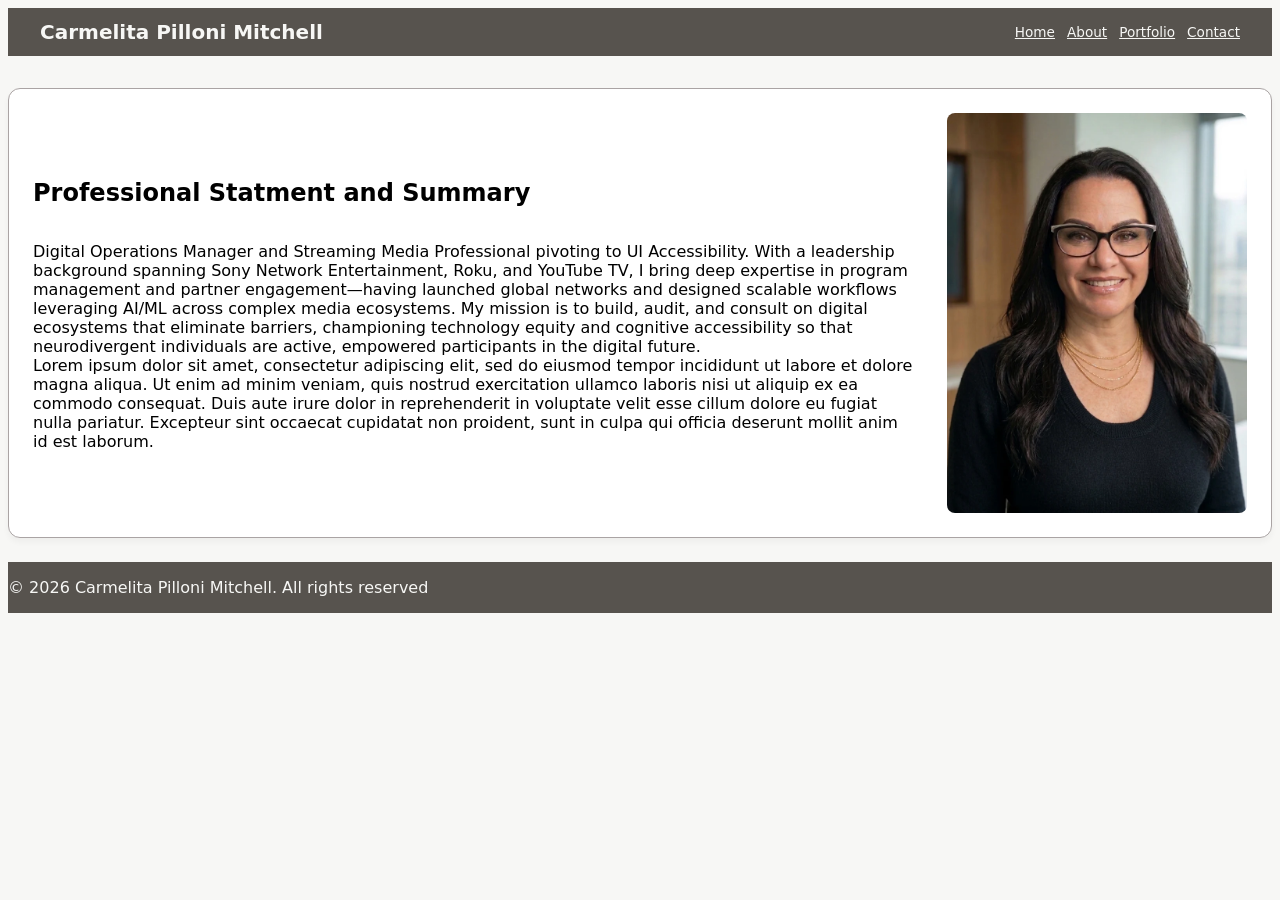
<file: index.html>
<!doctype html>
<html lang="en">
  <head>
    <meta charset="UTF-8" />
    <meta name="viewport" content="width=device-width, initial-scale=1.0" />
    <title>Document</title>
    <link rel="stylesheet" href="style.css" />
  </head>
  <body>
    <header class="FlexContainer1">
      <h1 class="FlexItem1">Carmelita Pilloni Mitchell</h1>

      <nav class="FlexItem2">
        <a href="index.html">Home</a>
        <a href="about.html">About</a>
        <a href="portfolio.html">Portfolio</a>
        <a href="contact.html">Contact</a>
      </nav>
    </header>

    <main class="PageContentHome">
      <section class="CardHome SplitCardHome">
        <div class="SplitTextHome">
          <h1>Professional Statment and Summary</h1>
          <p>
            Digital Operations Manager and Streaming Media Professional pivoting to UI Accessibility.
            With a leadership background spanning Sony Network Entertainment, Roku, and YouTube TV, I bring deep expertise in program management and partner engagement—having launched global networks and designed scalable workflows leveraging AI/ML across complex media ecosystems.
            My mission is to build, audit, and consult on digital ecosystems that eliminate barriers, championing technology equity and cognitive accessibility so that neurodivergent individuals are active, empowered participants in the digital future. </br>

            Lorem ipsum dolor sit amet, consectetur adipiscing elit, sed do eiusmod
            tempor incididunt ut labore et dolore magna aliqua. Ut enim ad minim
            veniam, quis nostrud exercitation ullamco laboris nisi ut aliquip ex ea
            commodo consequat. Duis aute irure dolor in reprehenderit in voluptate
            velit esse cillum dolore eu fugiat nulla pariatur. Excepteur sint
            occaecat cupidatat non proident, sunt in culpa qui officia deserunt
            mollit anim id est laborum.
          </p>
        </div>
        <img
          class="SplitImageHome"
          src="Headshot.webp"
          alt="Carmelita Pilloni Mitchell headshot. Black sweater, glasses"
        />
      </section>
    </main>
    <footer class="FlexContainer2">
      <p>&copy; 2026 Carmelita Pilloni Mitchell. All rights reserved</p>
    </footer>
  </body>
</html>
</file>
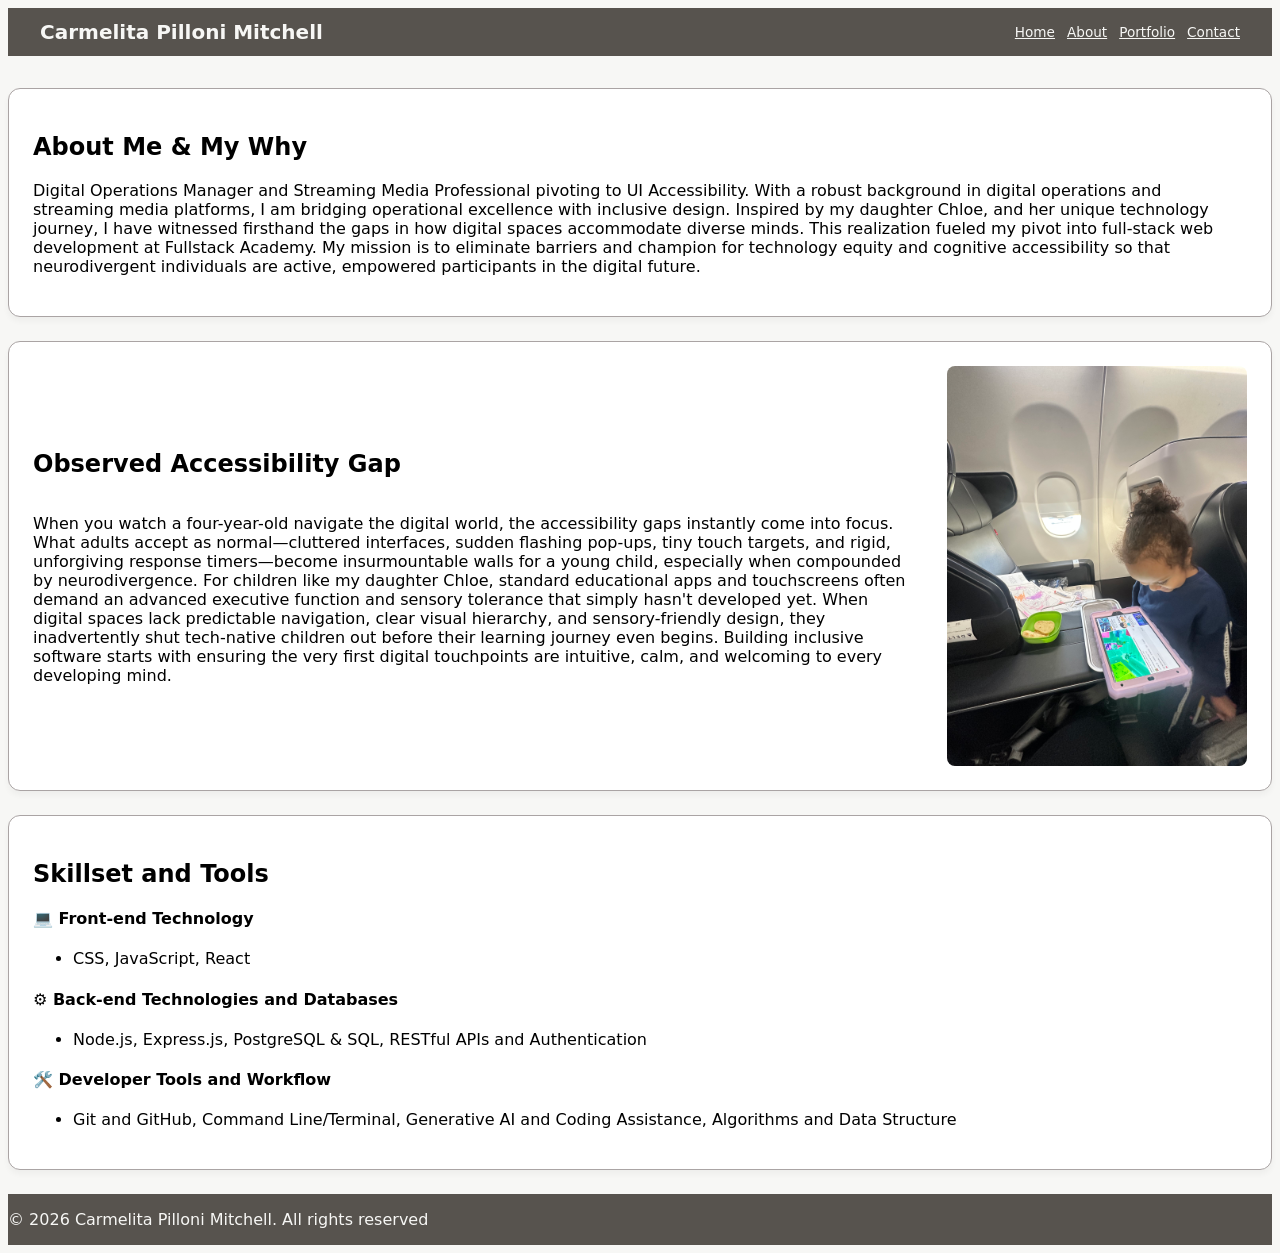
<file: about.html>
<!doctype html>
<html lang="en">
  <head>
    <meta charset="UTF-8" />
    <meta name="viewport" content="width=device-width, initial-scale=1.0" />
    <title>Document</title>
    <link rel="stylesheet" href="style.css" />
  </head>
  <body>
    <header class="FlexContainer1">
      <h1 class="FlexItem1">Carmelita Pilloni Mitchell</h1>

      <nav class="FlexItem2">
        <a href="index.html">Home</a>
        <a href="about.html">About</a>
        <a href="portfolio.html">Portfolio</a>
        <a href="contact.html">Contact</a>
      </nav>
    </header>

    <main class="PageContentAbout">
      <section class="CardAbout">
        <h2>About Me & My Why</h2>
        <p>
          Digital Operations Manager and Streaming Media Professional pivoting
          to UI Accessibility. With a robust background in digital operations
          and streaming media platforms, I am bridging operational excellence
          with inclusive design. Inspired by my daughter Chloe, and her unique
          technology journey, I have witnessed firsthand the gaps in how digital
          spaces accommodate diverse minds. This realization fueled my pivot
          into full-stack web development at Fullstack Academy. My mission is to
          eliminate barriers and champion for technology equity and cognitive
          accessibility so that neurodivergent individuals are active, empowered
          participants in the digital future.
        </p>
      </section>

      <section class="CardAbout SplitCard">
        <div class="SplitText">
          <h2>Observed Accessibility Gap</h2>
          <p>
            When you watch a four-year-old navigate the digital world, the
            accessibility gaps instantly come into focus. What adults accept as
            normal—cluttered interfaces, sudden flashing pop-ups, tiny touch
            targets, and rigid, unforgiving response timers—become
            insurmountable walls for a young child, especially when compounded
            by neurodivergence. For children like my daughter Chloe, standard
            educational apps and touchscreens often demand an advanced executive
            function and sensory tolerance that simply hasn't developed yet.
            When digital spaces lack predictable navigation, clear visual
            hierarchy, and sensory-friendly design, they inadvertently shut
            tech-native children out before their learning journey even begins.
            Building inclusive software starts with ensuring the very first
            digital touchpoints are intuitive, calm, and welcoming to every
            developing mind.
          </p>
        </div>
        <img
          class="SplitImage"
          src="IMG_2923.jpeg"
          alt="4 year old Chloe using her tablet"
        />
      </section>

      <section class="CardAbout">
        <h2>Skillset and Tools</h2>

        <h4>💻 Front-end Technology</h4>
        <ul>
          <li>CSS, JavaScript, React</li>
        </ul>

        <h4>⚙️ Back-end Technologies and Databases</h4>
        <ul>
          <li>
            Node.js, Express.js, PostgreSQL & SQL, RESTful APIs and
            Authentication
          </li>
        </ul>

        <h4>🛠️ Developer Tools and Workflow</h4>
        <ul>
          <li>
            Git and GitHub, Command Line/Terminal, Generative AI and Coding
            Assistance, Algorithms and Data Structure
          </li>
        </ul>
      </section>
    </main>
    <footer class="FlexContainer2">
      <p>&copy; 2026 Carmelita Pilloni Mitchell. All rights reserved</p>
    </footer>
  </body>
</html>
</file>
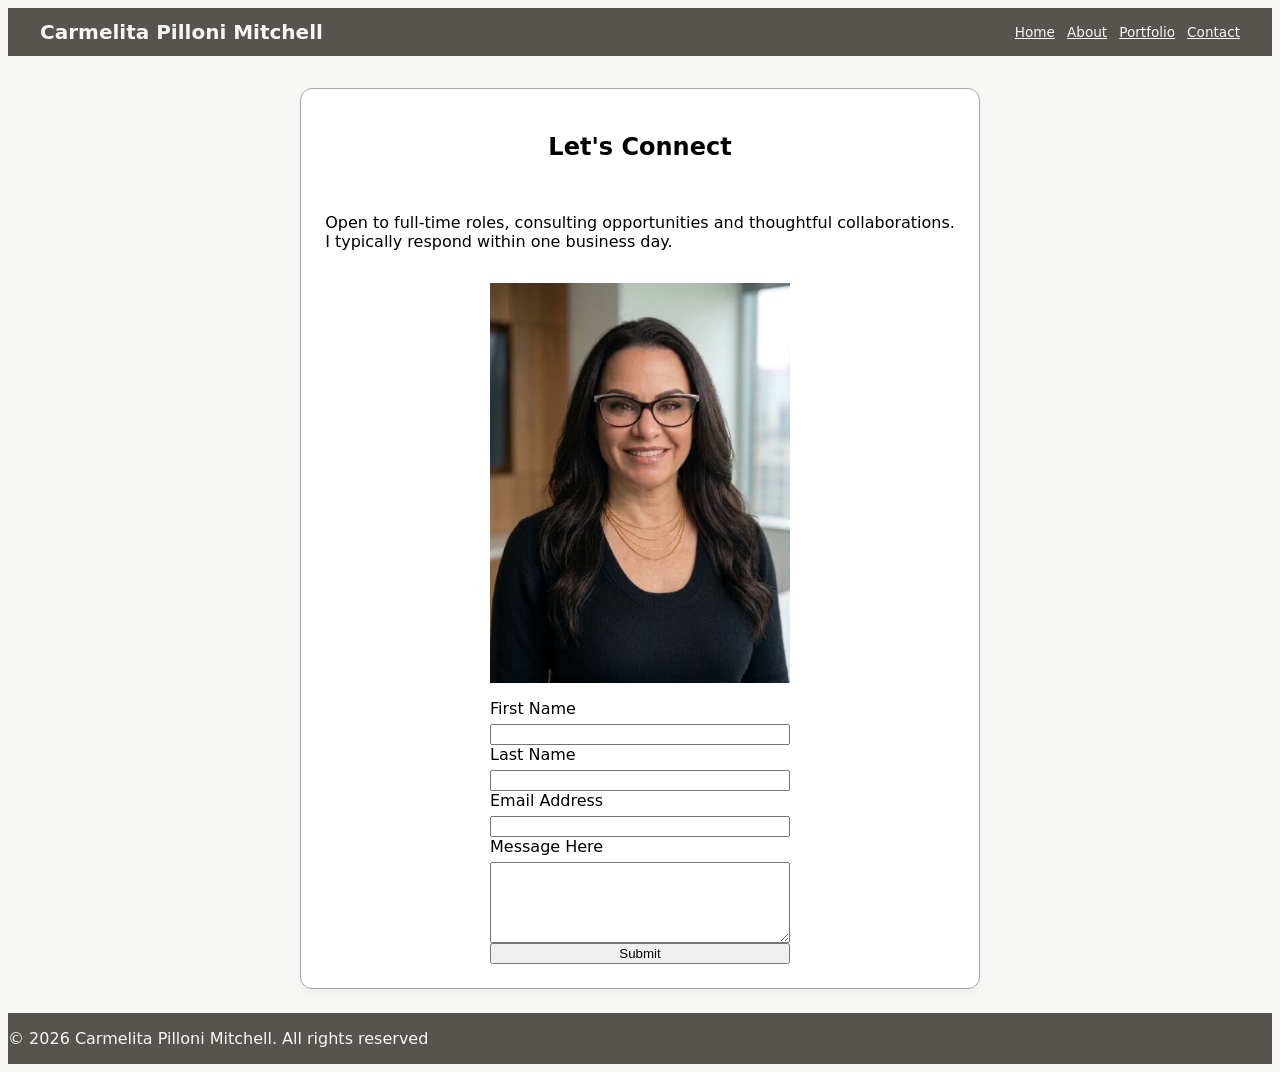
<file: contact.html>
<!doctype html>
<html lang="en">
  <head>
    <meta charset="UTF-8" />
    <meta name="viewport" content="width=device-width, initial-scale=1.0" />
    <title>Form</title>
    <link rel="stylesheet" href="style.css" />
  </head>
  <body>
    <header class="FlexContainer1">
      <h1 class="FlexItem1">Carmelita Pilloni Mitchell</h1>

      <nav class="FlexItem2">
        <a href="index.html">Home</a>
        <a href="about.html">About</a>
        <a href="portfolio.html">Portfolio</a>
        <a href="contact.html">Contact</a>
      </nav>
    </header>

    <main class="PageContentContact">
      <section class="CardContact">
        <h1>Let's Connect</h1>
        <p>
          Open to full-time roles, consulting opportunities and thoughtful
          collaborations. <br />
          I typically respond within one business day.
        </p>

        <img class="ContactImage" src="Headshot.webp" />

        <form class="ContactForm">
          <div class="FormFields">
            <label for="FirstName"> First Name</label>
            <input type="text" id="FirstName" />
          </div>

          <div class="FormFields">
            <label for="LastName"> Last Name</label>
            <input type="text" id="LastName" />
          </div>

          <div class="FormFields">
            <label for="EmailAddress"> Email Address</label>
            <input type="email" id="EmailAddress" />
          </div>

          <div class="FormFields">
            <label for="Message">Message Here </label>
            <textarea id="Message" name="message" rows="5"></textarea>
          </div>

          <button type="submit">Submit</button>
        </form>
      </section>
    </main>
    <footer class="FlexContainer2">
      <p>&copy; 2026 Carmelita Pilloni Mitchell. All rights reserved</p>
    </footer>
  </body>
</html>
</file>
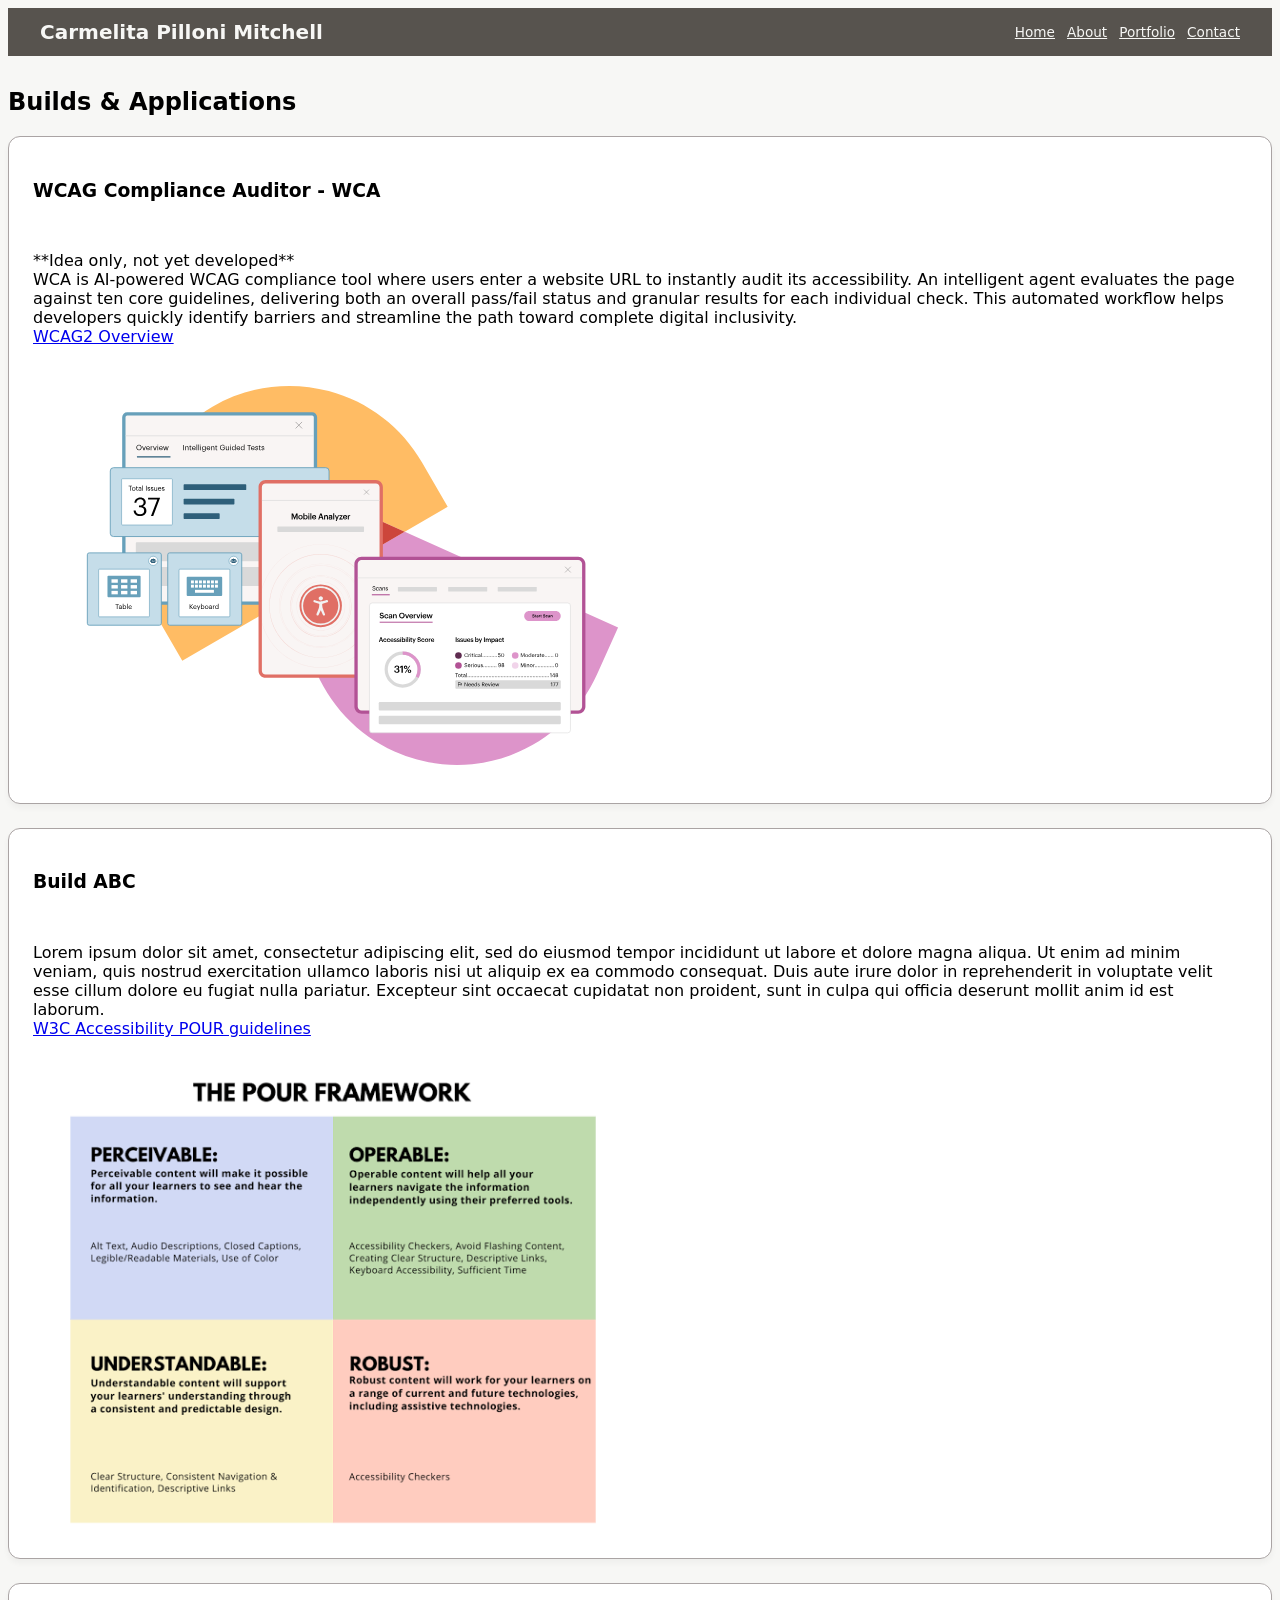
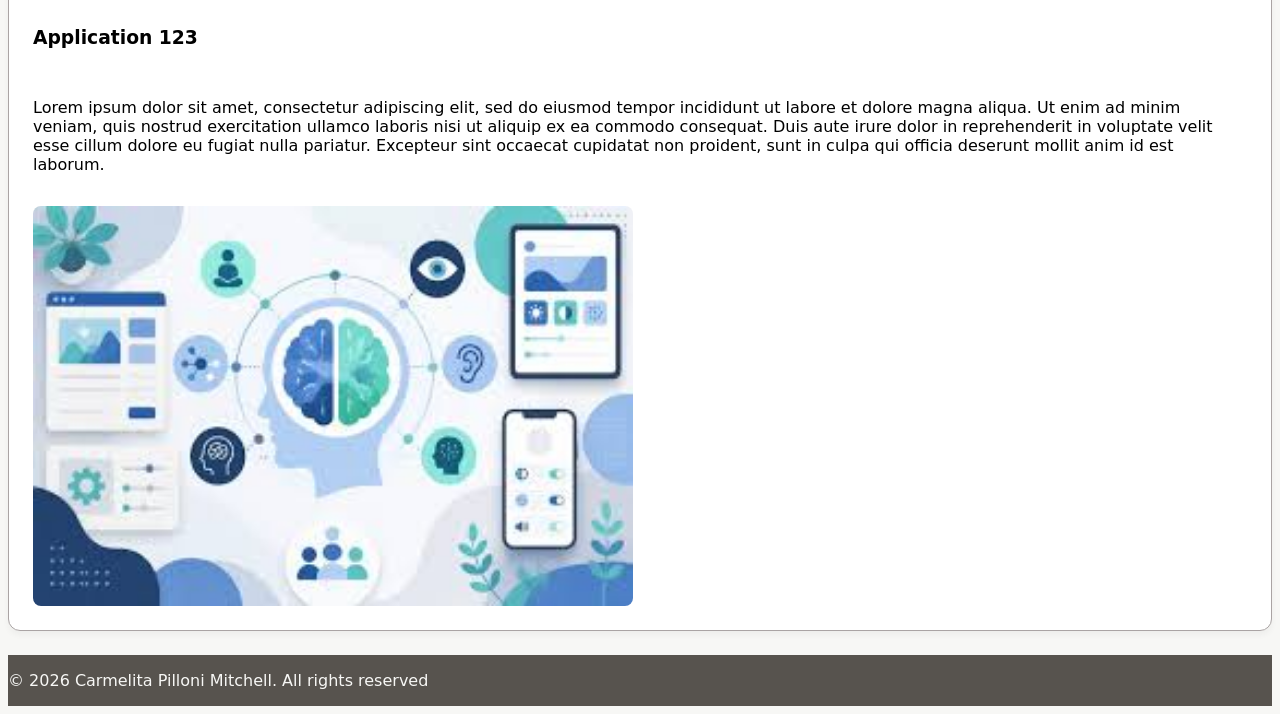
<file: portfolio.html>
<!doctype html>
<html lang="en">
  <head>
    <meta charset="UTF-8" />
    <meta name="viewport" content="width=device-width, initial-scale=1.0" />
    <title>Document</title>
    <link rel="stylesheet" href="style.css" />
  </head>
  <body>
    <header class="FlexContainer1">
      <h1 class="FlexItem1">Carmelita Pilloni Mitchell</h1>

      <nav class="FlexItem2">
        <a href="index.html">Home</a>
        <a href="about.html">About</a>
        <a href="portfolio.html">Portfolio</a>
        <a href="contact.html">Contact</a>
      </nav>
    </header>

    <main class="PageContentPortfolio">
      <h2>Builds & Applications</h2>

      <section class="CardPortfolio">
        <h3>WCAG Compliance Auditor - WCA</h3>
        <p>
          **Idea only, not yet developed** <br />
          WCA is AI-powered WCAG compliance tool where users enter a website URL
          to instantly audit its accessibility. An intelligent agent evaluates
          the page against ten core guidelines, delivering both an overall
          pass/fail status and granular results for each individual check. This
          automated workflow helps developers quickly identify barriers and
          streamline the path toward complete digital inclusivity. <br />

          <a
            href="https://www.w3.org/WAI/standards-guidelines/wcag/"
            rel="blank"
            target="nooopener"
          >
            WCAG2 Overview
          </a>
        </p>
        <div>
          <img
            class="PortfolioImage"
            src="WCAG_Dash2.svg"
            alt="visual representation of audit dashboard"
          />
        </div>
      </section>

      <section class="CardPortfolio">
        <h3>Build ABC</h3>
        <p>
          Lorem ipsum dolor sit amet, consectetur adipiscing elit, sed do
          eiusmod tempor incididunt ut labore et dolore magna aliqua. Ut enim ad
          minim veniam, quis nostrud exercitation ullamco laboris nisi ut
          aliquip ex ea commodo consequat. Duis aute irure dolor in
          reprehenderit in voluptate velit esse cillum dolore eu fugiat nulla
          pariatur. Excepteur sint occaecat cupidatat non proident, sunt in
          culpa qui officia deserunt mollit anim id est laborum. <br />

          <a
            href="https://www.w3.org/WAI/fundamentals/accessibility-principles/"
            target="_blank"
            rel="noopener"
          >
            W3C Accessibility POUR guidelines
          </a>
        </p>
        <img
          class="PortfolioImage"
          src="POUR_Design.png"
          alt="POUR design principles"
        />
      </section>

      <section class="CardPortfolio">
        <h3>Application 123</h3>
        <p>
          Lorem ipsum dolor sit amet, consectetur adipiscing elit, sed do
          eiusmod tempor incididunt ut labore et dolore magna aliqua. Ut enim ad
          minim veniam, quis nostrud exercitation ullamco laboris nisi ut
          aliquip ex ea commodo consequat. Duis aute irure dolor in
          reprehenderit in voluptate velit esse cillum dolore eu fugiat nulla
          pariatur. Excepteur sint occaecat cupidatat non proident, sunt in
          culpa qui officia deserunt mollit anim id est laborum.
        </p>
        <img
          class="PortfolioImage"
          src="Neuro_Digital.jpeg"
          alt="AI image human brain and media and screens"
        />
      </section>
    </main>
    <footer class="FlexContainer2">
      <p>&copy; 2026 Carmelita Pilloni Mitchell. All rights reserved</p>
    </footer>
  </body>
</html>
</file>
<file: style.css>
body {
  font-family:
    system-ui,
    -apple-system,
    BlinkMacSystemFont,
    "Segoe UI",
    Roboto,
    Helvetica,
    Arial,
    sans-serif;
  background-color: #f7f7f5;
  color: var(--text-primary);
}

.FlexContainer1 {
  display: flex;
  justify-content: space-between;
  align-items: center;
  background-color: #57534e;
  color: #f7f7f5;
  padding: 0.75rem 2rem;
  margin: 0;
  margin-bottom: 32px;
}

.FlexItem1 {
  color: #f7f7f5;
  font-size: 1.25rem;
  font-weight: 600;
  margin: 0;
}

.FlexItem2 {
  display: flex;
  flex-direction: row;
  gap: 0.75rem;
  align-items: center;
}

.FlexItem2 a {
  color: #f7f7f5;
  font-size: 0.85rem;
  font-weight: 500;
}

.FlexContainer2 {
  display: flex;
  justify-content: space-between;
  align-items: center;
  background-color: #57534e;
  color: #f7f7f5;
  margin: 0;
  padding: 0;
}

.CardAbout {
  background-color: #ffffff;
  border: 1px solid #aaa4a4;
  border-radius: 12px;
  padding: 24px;
  margin-bottom: 24px;
  box-shadow: 0 4px 6px rgba(0, 0, 0, 0.04);
}

.SplitCard {
  display: flex;
  align-items: center;
  gap: 32px;
}
.SplitText {
  display: flex;
  flex: 1;
  flex-direction: column;
  justify-content: space-between;
}
.SplitImage {
  width: 300px;
  max-width: 100%;
  border-radius: 8px;
  object-fit: cover;
}

.CardHome {
  background-color: #ffffff;
  border: 1px solid #aaa4a4;
  border-radius: 12px;
  padding: 24px;
  margin-bottom: 24px;
  box-shadow: 0 4px 6px rgba(0, 0, 0, 0.04);
}

.SplitCardHome {
  display: flex;
  align-items: center;
  gap: 32px;
}
.SplitTextHome {
  display: flex;
  flex: 1;
  flex-direction: column;
  justify-content: space-between;
}
.SplitImageHome {
  width: 300px;
  max-width: 100%;
  border-radius: 8px;
  object-fit: cover;
}

.CardPortfolio {
  display: flex;
  flex-direction: column;
  gap: 16px;
  background-color: #ffffff;
  border: 1px solid #aaa4a4;
  border-radius: 12px;
  padding: 24px;
  margin-bottom: 24px;
  box-shadow: 0 4px 6px rgba(0, 0, 0, 0.04);
}

.PortfolioImage {
  width: 100%;
  max-width: 600px;
  border-radius: 8px;
  object-fit: cover;
}

.PageContentContact {
  display: flex;
  justify-content: space-around;
  align-items: center;
}

.CardContact {
  display: flex;
  flex-direction: column;
  align-items: center;
  gap: 16px;
  background-color: #ffffff;
  border: 1px solid #aaa4a4;
  border-radius: 12px;
  padding: 24px;
  margin-bottom: 24px;
  box-shadow: 0 4px 6px rgba(0, 0, 0, 0.04);
}

.ContactImage {
  width: 100%;
  max-width: 300px;
  object-fit: cover;
}

.ContactForm {
  display: flex;
  flex-direction: column;
  width: 100%;
  max-width: 300px;
}

.FormFields {
  display: flex;
  flex-direction: column;
  gap: 6px;
  width: 100%;
  max-width: 300px;
  text-align: left;
}

.FormGroup textarea {
  min-height: 140px;
  resize: vertical;
}
</file>
